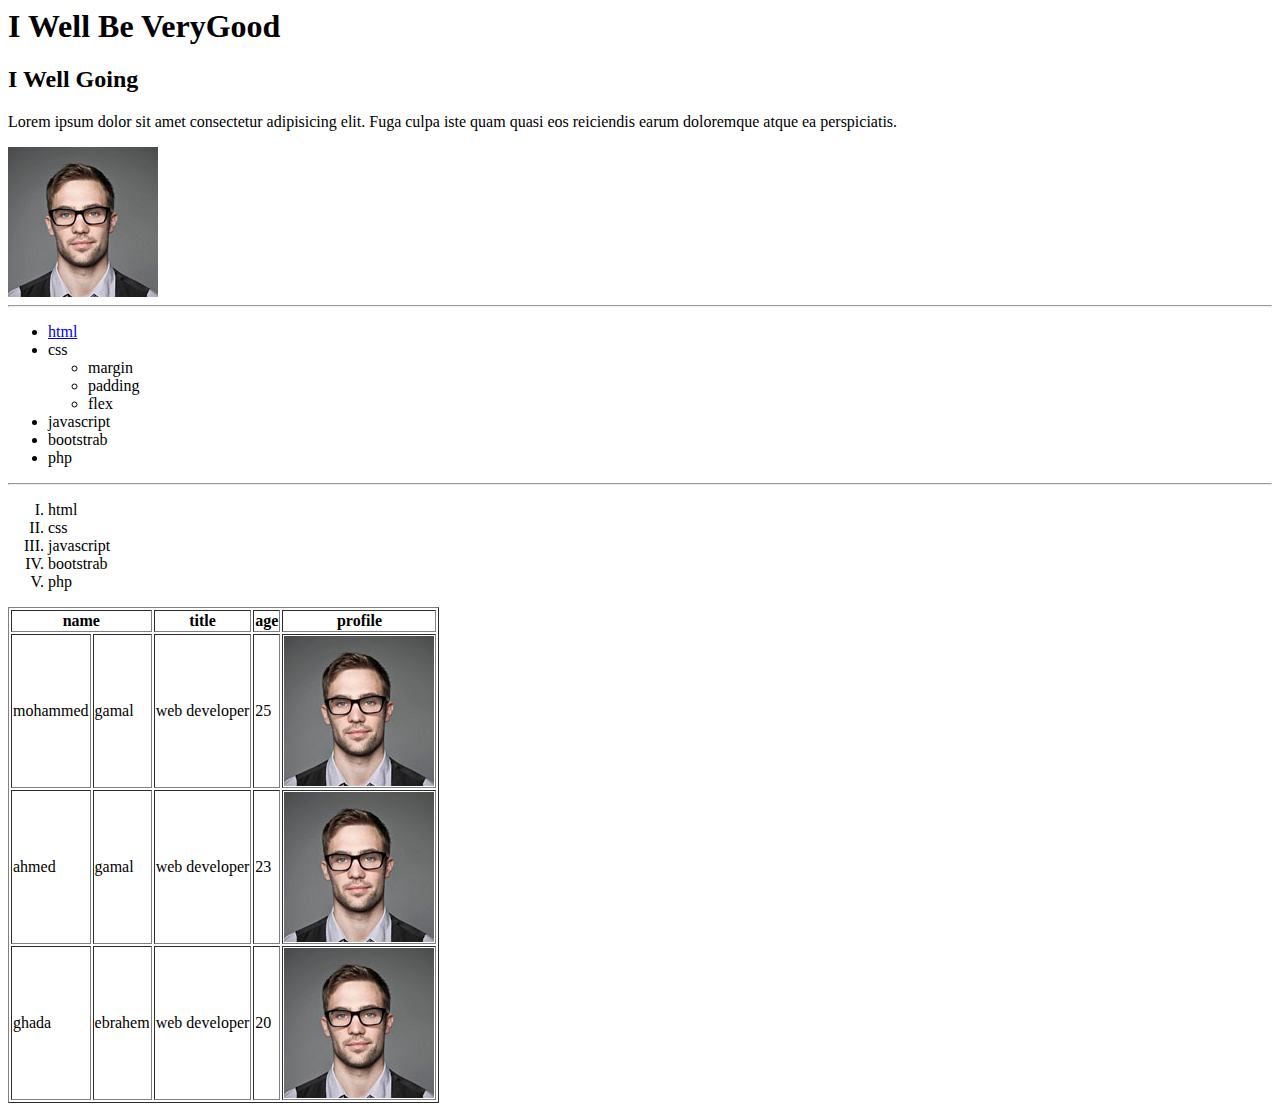
<file: First-project pure html/index.html>
<html>

<head>

</head>

<body>
    
<h1> I Well Be VeryGood</h1>
<h2> I Well Going</h2>
<p>Lorem ipsum dolor sit amet consectetur adipisicing elit. Fuga culpa iste quam quasi eos reiciendis earum doloremque atque ea perspiciatis.</p>
<img src="image/img02.jpg" alt="this is human">
<hr>
<ul>
    <li><a href="https://www.w3schools.com/html/default.asp" target="_blank">html</a></li>
    <li>css
        <ul>
            <li>margin</li>
            <li>padding</li>
            <li>flex</li>
        </ul>
    </li>
    <li>javascript</li>
    <li>bootstrab</li>
    <li>php</li>
</ul>
<hr>
<ol type="I">
    <li>html</li>
    <li>css</li>
    <li>javascript</li>
    <li>bootstrab</li>
    <li>php</li>
</ol >
<table border="1">

    <thead>
        <th colspan="2">name</th>
        <th>title</th>
        <th>age</th>
        <th>profile</th>
    </thead>
    <tbody>
        <tr>
            <td>mohammed</td>
            <td>gamal</td>
            <td>web developer</td>
            <td>25</td>
            <td><img src="image/img02.jpg" alt=""></td>
        </tr>
        <tr>
            <td>ahmed</td>
            <td>gamal</td>
            <td>web developer</td>
            <td>23</td>
            <td><img src="image/img02.jpg" alt=""></td>
        </tr>
        <tr>
            <td>ghada</td>
            <td>ebrahem</td>
            <td>web developer</td>
            <td>20</td>
            <td><img src="image/img02.jpg" alt=""></td>
        </tr>
    </tbody>

</table>

</body>

</html>
</file>
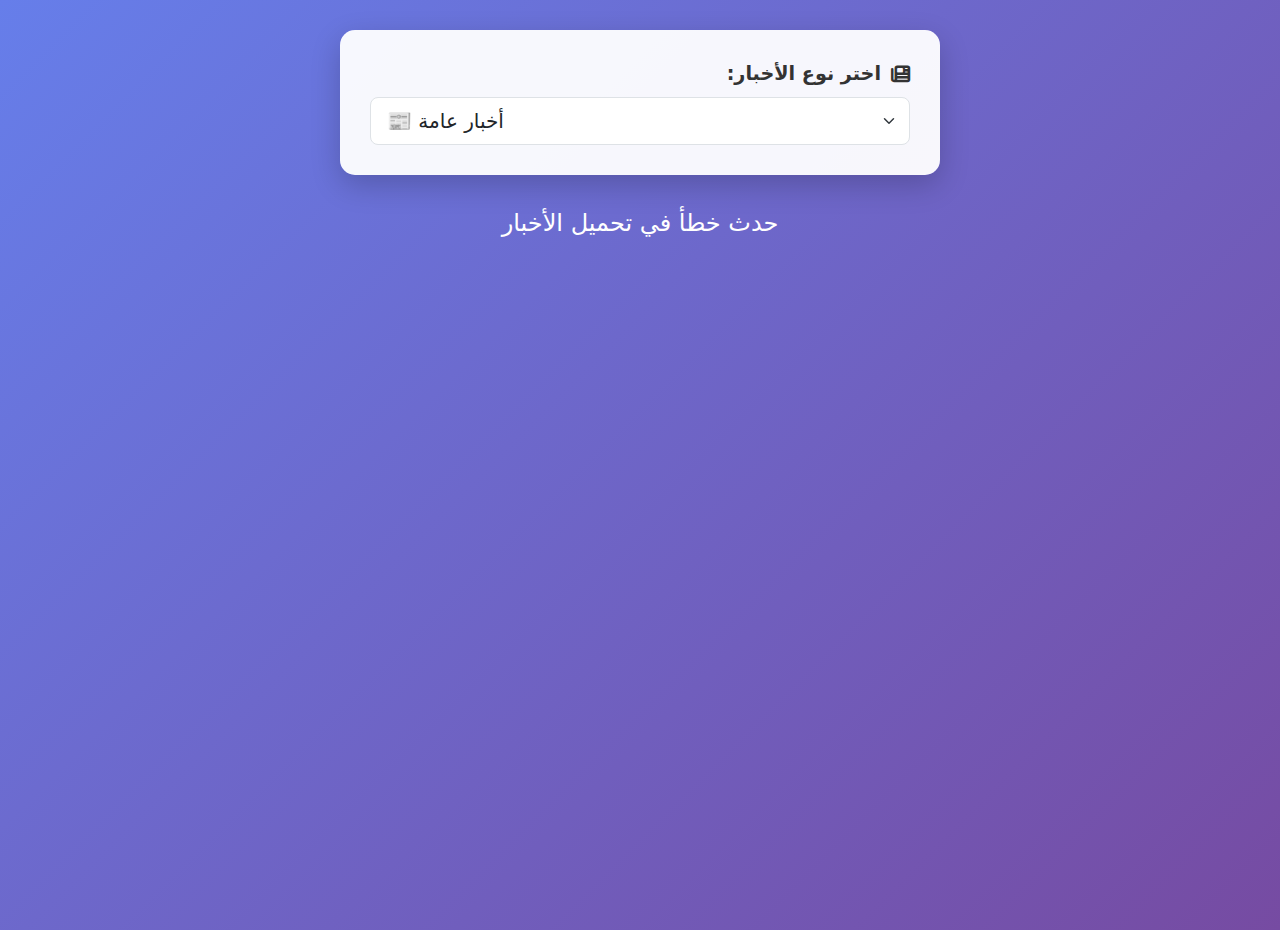
<file: News API/index.html>
<!DOCTYPE html>
<html lang="en">
<head>
    <meta charset="UTF-8">
    <meta name="viewport" content="width=device-width, initial-scale=1.0">
    <link rel="stylesheet" href="css/all.min.css">
    <link rel="stylesheet" href="css/bootstrap.min.css">
    <link rel="stylesheet" href="css/style.css">
    <link rel="stylesheet" href="https://cdnjs.cloudflare.com/ajax/libs/font-awesome/6.4.0/css/all.min.css">
    <link rel="stylesheet" href="https://cdnjs.cloudflare.com/ajax/libs/bootstrap/5.3.0/css/bootstrap.min.css">
    <title>API</title>
</head>
<body>
    <div class="container">
        <div class="header-section">
            <label for="news" class="form-label">
                <i class="fas fa-newspaper"></i>
                اختر نوع الأخبار:
            </label>
            <select id="news" name="News" class="form-select form-select-lg">
                <option value="general">📰 أخبار عامة</option>
                <option value="business">💼 أخبار الأعمال</option>
                <option value="health">🏥 أخبار الصحة</option>
                <option value="technology">💻 أخبار التكنولوجيا</option>
                <option value="sports">⚽ أخبار الرياضة</option>
            </select>
        </div>

        <div class="row" id="rowData">
            <div class="loading">
                <i class="fas fa-spinner fa-spin"></i> جاري التحميل...
            </div>
        </div>
    </div>

    <script src="js/main.js"></script>
</body>
</html>
</file>
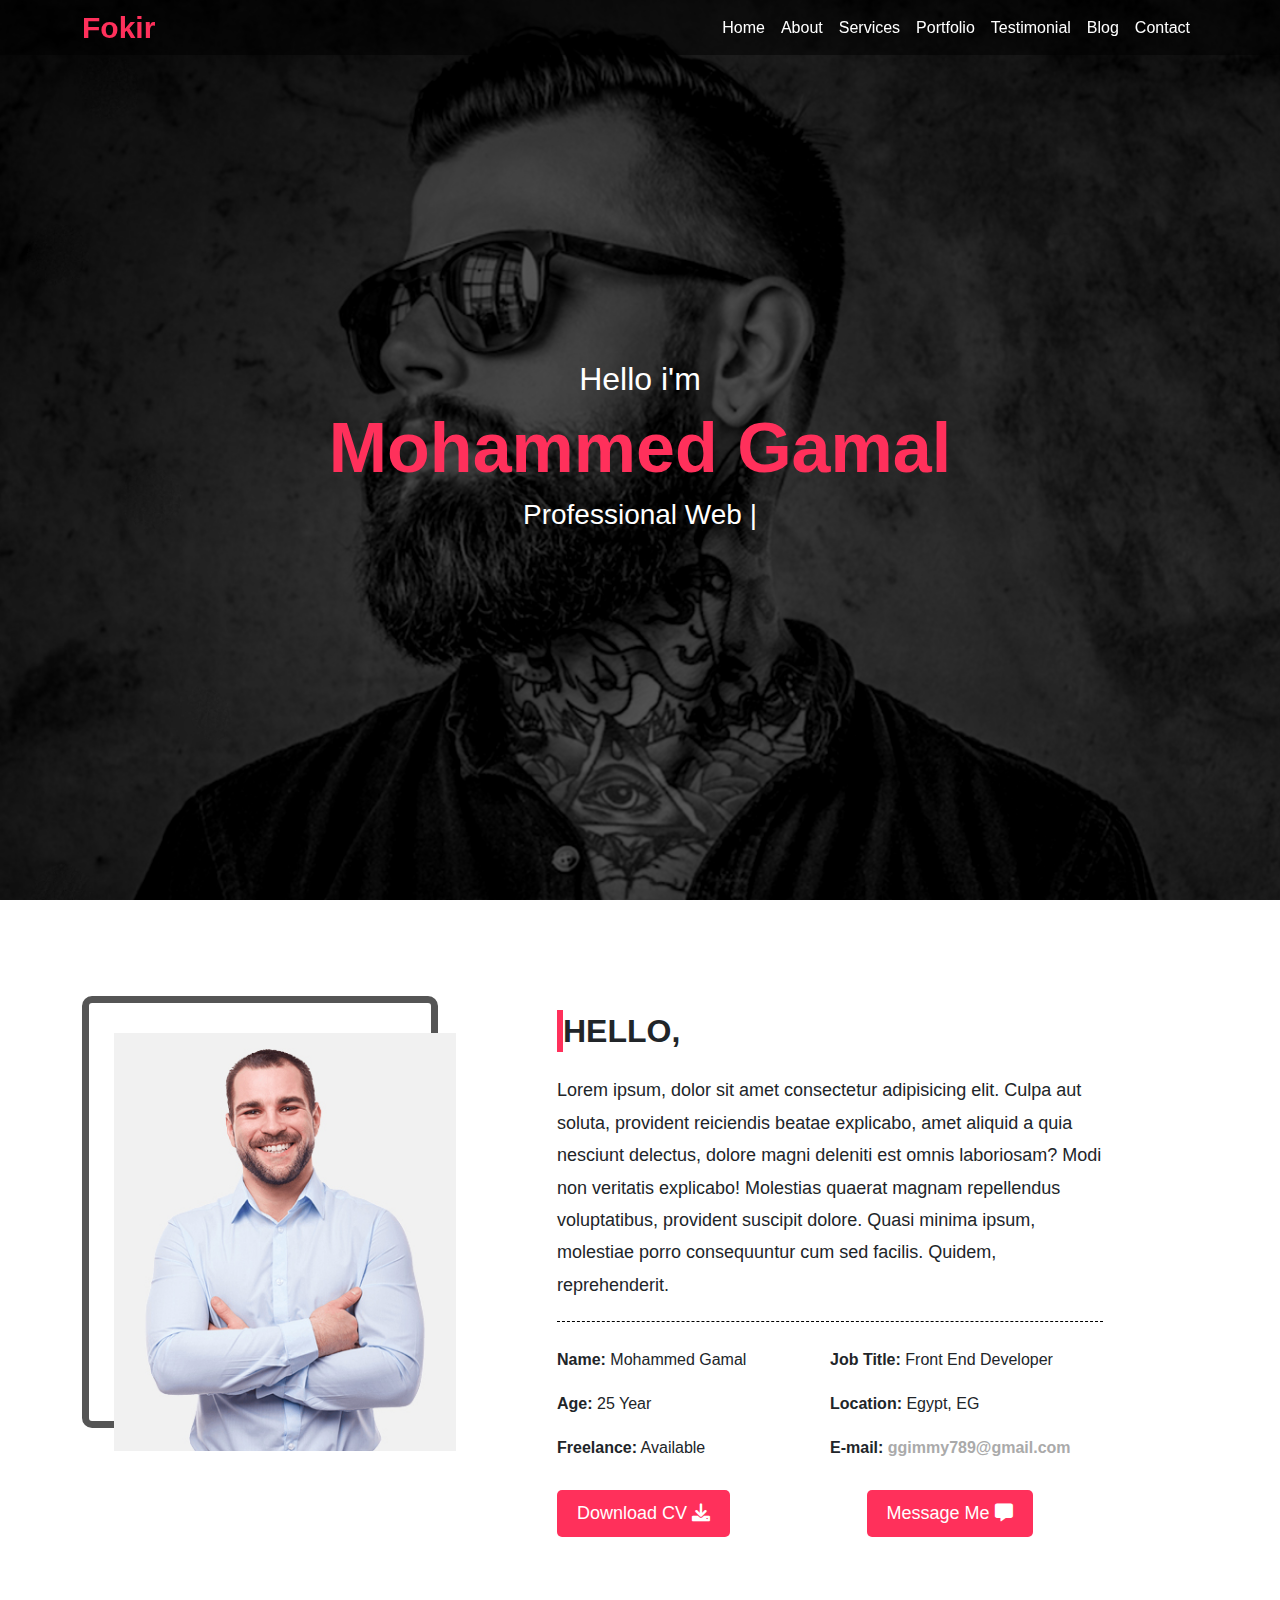
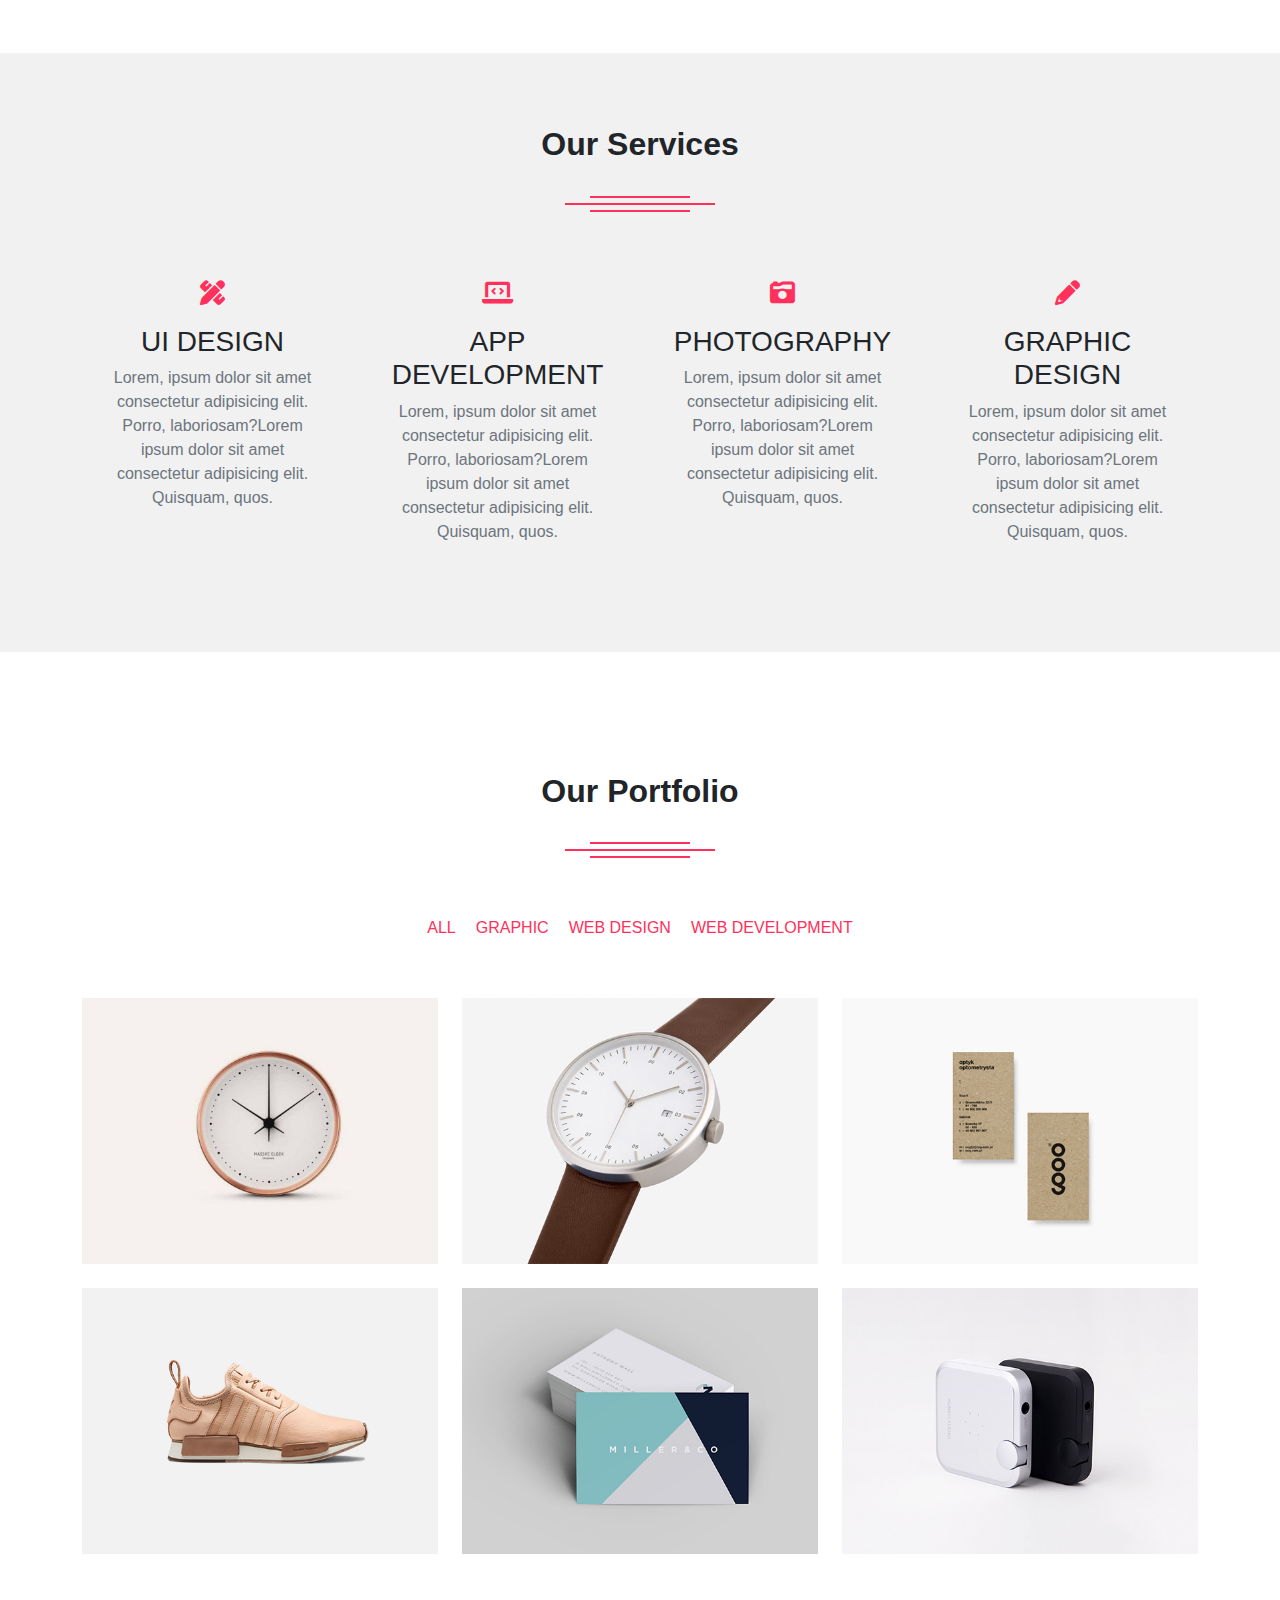
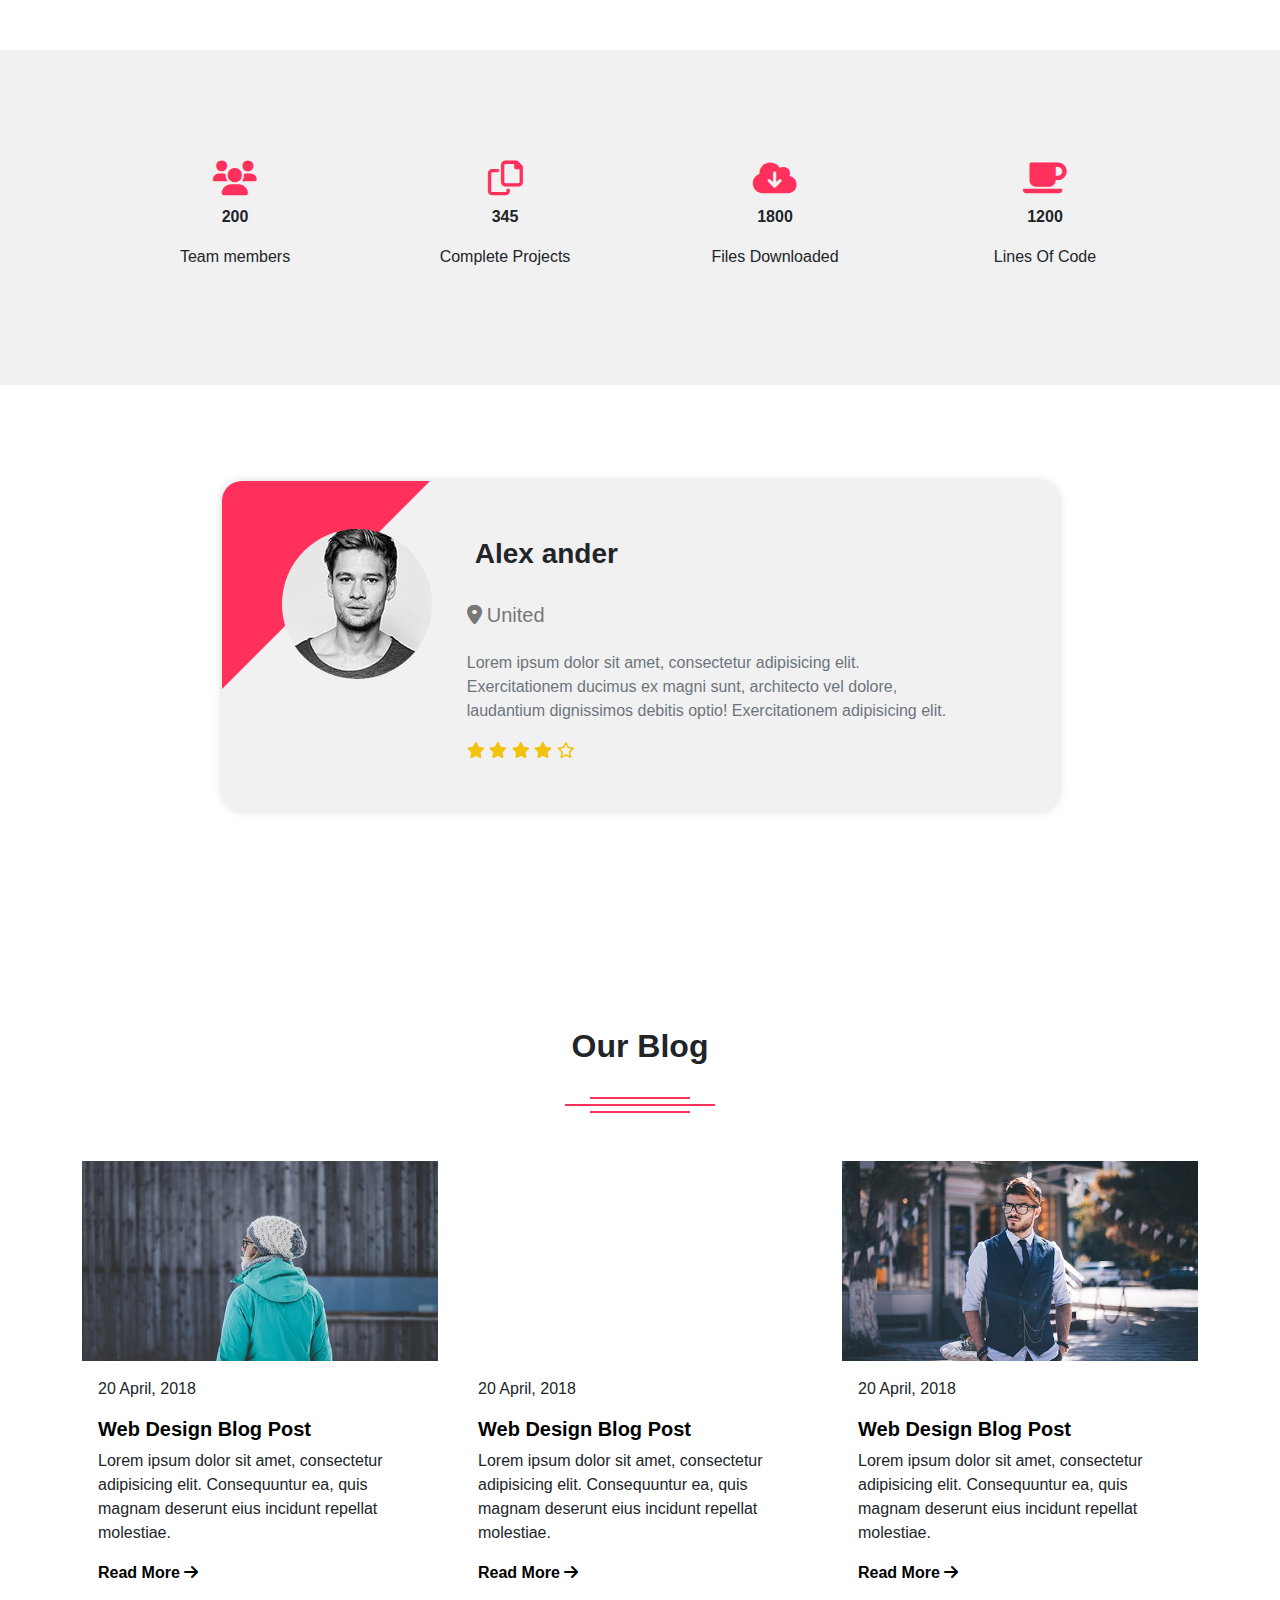
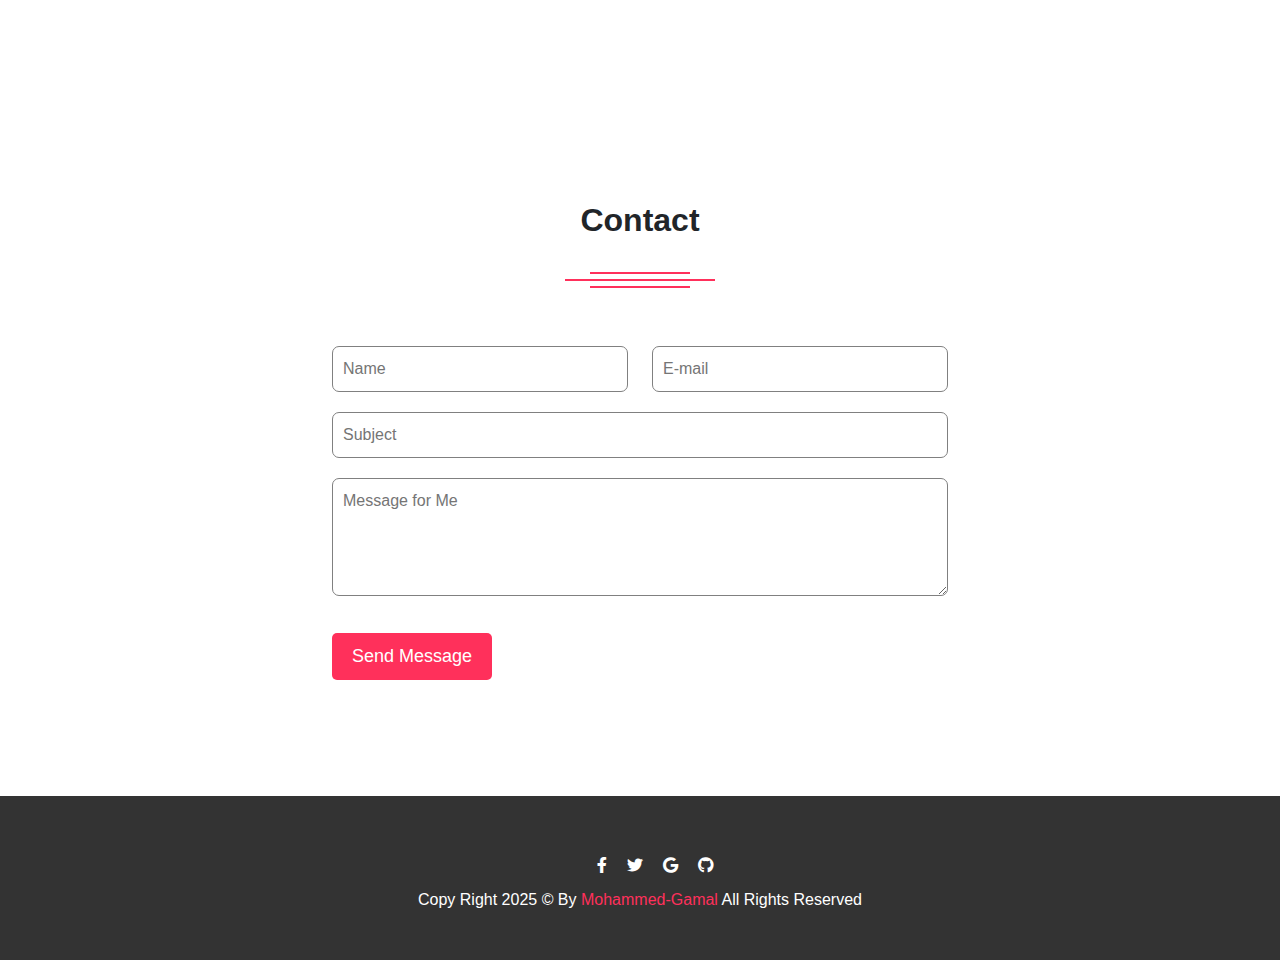
<file: project-3/index.html>
<!DOCTYPE html>
<html lang="en">
<head>
    <meta charset="UTF-8">
    <meta name="viewport" content="width=device-width, initial-scale=1.0">
    <link rel="preconnect" href="https://fonts.googleapis.com">
    <link rel="stylesheet" href="fonts/Roboto/Roboto-Black.ttf">
    <link rel="stylesheet" href="fonts/Roboto/Roboto-BlackItalic.ttf">
    <link rel="stylesheet" href="fonts/Roboto/Roboto-Bold.ttf">
    <link rel="stylesheet" href="fonts/Roboto/Roboto-BoldItalic.ttf">
    <link rel="stylesheet" href="fonts/Roboto/Roboto-Italic.ttf">
    <link rel="stylesheet" href="fonts/Roboto/Roboto-Light.ttf">
    <link rel="stylesheet" href="fonts/Roboto/Roboto-LightItalic.ttf">
    <link rel="stylesheet" href="fonts/Roboto/Roboto-Medium.ttf">
    <link rel="stylesheet" href="fonts/Roboto/Roboto-MediumItalic.ttf">
    <link rel="stylesheet" href="fonts/Roboto/Roboto-Regular.ttf">
    <link rel="stylesheet" href="fonts/Roboto/Roboto-Thin.ttf">
    <link rel="stylesheet" href="fonts/Roboto/Roboto-ThinItalic.ttf"><link rel="stylesheet" href="css/all.min.css">
    <link rel="stylesheet" href="css/bootstrap.min.css">
    <link rel="stylesheet" href="css/style.css">
    <title>Document</title>
</head>
<body>
    
    <nav id="nav" class="navbar navbar-expand-lg navbar-dark bg-dark">
        <div class="container">
            <a class="navbar-brand" href="#">Fokir</a>
            <button class="navbar-toggler" type="button" data-bs-toggle="collapse" data-bs-target="#navbarSupportedContent" aria-controls="navbarSupportedContent" aria-expanded="false" aria-label="Toggle navigation">
                <span class="navbar-toggler-icon"></span>
              </button>
              <div class="collapse navbar-collapse" id="navbarSupportedContent">
                <ul class="navbar-nav ms-auto mb-2 mb-lg-0">
                    <li class="nav-item">
                        <a class="nav-link" href="#home">Home</a>
                    </li>
                    <li class="nav-item">
                        <a class="nav-link" href="#about">About</a>
                    </li>
                    <li class="nav-item">
                        <a class="nav-link" href="#services">Services</a>
                    </li>
                    <li class="nav-item">
                        <a class="nav-link" href="#portfolio">Portfolio</a>
                    </li>
                    <li class="nav-item">
                        <a class="nav-link" href="#testimonial">Testimonial</a>
                    </li>
                    <li class="nav-item">
                        <a class="nav-link" href="#blog">Blog</a>
                    </li>
                    <li class="nav-item">
                        <a class="nav-link" href="#contact">Contact</a>
                    </li>
                </ul>
              </div>
        </div>

    </nav>

    <header id="home" class="header">
        <div class="layer d-flex justify-content-center align-items-center">
            <div class="container ">
                <div class="header-content">
                    <h2>Hello i'm</h2>
                    <h1>Mohammed Gamal</h1>
                    <h3>Professional Web </h3>
                </div>
            </div>

        </div>
        
          

 
    </header>

    <section id="about" class="about p-5 my-5">
        <div class="container">
            <div class="row">
                <div class="col-lg-4">
                    <div class="about-img">
                        <div class="about-img-content">
                            <img src="img/about/profile.jpg" alt="" class="w-100 ">
                            <div class="hover-img">
                                <i class="fa-brands fa-facebook-f"></i>
                                <i class="fa-brands fa-twitter"></i>
                                <i class="fa-brands fa-google"></i>
                                <i class="fa-brands fa-github"></i>
                            </div>
                        </div>

                    </div>
                </div>
            
                <div class="col-lg-6 offset-lg-1">
                    <div class="about-content">
                        <h2 class="fw-bolder py-3">HELLO,</h2>
                        <p class="lead">Lorem ipsum, dolor sit amet consectetur adipisicing elit. Culpa aut soluta, provident reiciendis beatae explicabo, amet aliquid a quia nesciunt delectus, dolore magni deleniti est omnis laboriosam? Modi non veritatis explicabo! Molestias quaerat magnam repellendus voluptatibus, provident suscipit dolore. Quasi minima ipsum, molestiae porro consequuntur cum sed facilis. Quidem, reprehenderit.</p>
                        
                        <ul>
                            <li>
                              <span>Name:</span>
                              Mohammed Gamal
                            </li>
                            <li>
                              <span>Job Title:</span>
                              Front End Developer
                            </li>
                            <li>
                              <span>Age:</span>
                              25 Year
                            </li>
                            <li>
                              <span>Location:</span>
                              Egypt, EG
                            </li>
                            <li>
                              <span>Freelance:</span>
                              Available
                            </li>
                            <li>
                              <span>E-mail:</span>
                              <a href="https://ggimmy789@gmail.com" target="_blank">ggimmy789@gmail.com</a>
                            </li>
          
                            <a href="#" class="btn-download">Download CV <i class="fa-solid fa-download"></i></a>
                            <a href="https://www.facebook.com/mohamed.gmal.9440234/" target="_blank" class="btn-contact">Message Me <i class="fa-solid fa-message"></i></a>

                        </ul>

                    </div>
                </div>
            
            </div>
        </div>
    </section>

    <section id="services" class="services p-4 text-center">
        <div class="services-content my-4">
            <h2 class="fw-bolder p-4">Our Services</h2>
            <div class="line-1"></div>
            <div class="line-2"></div>
            <div class="line-3"></div>
        </div>


        </div>

        <div class="container my-5">
            <div class="row">
                <div class="col-lg-3">
                    <div class="service-item text-center">
                        <i class="fa-solid fa-pen-ruler main-color"></i>
                        <h3>UI DESIGN</h3>
                        <p class="text-muted">Lorem, ipsum dolor sit amet consectetur adipisicing elit. Porro, laboriosam?Lorem ipsum dolor sit amet consectetur adipisicing elit. Quisquam, quos.</p>
                    </div>
                </div>
            
                <div class="col-lg-3">
                    <div class="service-item text-center">
                        <i class="fa-solid fa-laptop-code main-color"></i>
                        <h3>APP DEVELOPMENT</h3>
                        <p class="text-muted">Lorem, ipsum dolor sit amet consectetur adipisicing elit. Porro, laboriosam?Lorem ipsum dolor sit amet consectetur adipisicing elit. Quisquam, quos.</p>
                    </div>
                </div>

                <div class="col-lg-3">
                    <div class="service-item text-center">
                        <i class="fa-solid fa-camera-retro main-color"></i>
                        <h3>PHOTOGRAPHY</h3>
                        <p class="text-muted">Lorem, ipsum dolor sit amet consectetur adipisicing elit. Porro, laboriosam?Lorem ipsum dolor sit amet consectetur adipisicing elit. Quisquam, quos.</p>
                    </div>
                </div>

                <div class="col-lg-3">
                    <div class="service-item text-center">
                        <i class="fa-solid fa-pencil main-color"></i>
                        <h3>GRAPHIC DESIGN</h3>
                        <p class="text-muted">Lorem, ipsum dolor sit amet consectetur adipisicing elit. Porro, laboriosam?Lorem ipsum dolor sit amet consectetur adipisicing elit. Quisquam, quos.</p>
                    </div>
                </div>
            </div>
        </div>
    </section>

    <section id="portfolio" class="portfolio text-center my-5 p-5">
        <div class="portfolio-content">
            <h2 class="fw-bolder p-4">Our Portfolio</h2>
            <div class="line-1"></div>
            <div class="line-2"></div>
            <div class="line-3"></div>
        </div>
        <div class="container">
            <ul class="nav nav-pills d-flex justify-content-center bg-opacity-10 m-5" id="pills-tab" role="tablist">
                <li class="nav-item " role="presentation">
                  <button class="portfolio-link active" id="pills-development-tab" data-bs-toggle="pill" data-bs-target="#pills-development" type="button" role="tab" aria-controls="pills-development" aria-selected="true">ALL</button>
                </li>
                <li class="nav-item" role="presentation">
                  <button class="portfolio-link" id="pills-design-tab" data-bs-toggle="pill" data-bs-target="#pills-design" type="button" role="tab" aria-controls="pills-design" aria-selected="false">GRAPHIC</button>
                </li>
                <li class="nav-item" role="presentation">
                  <button class="portfolio-link" id="pills-contact-tab" data-bs-toggle="pill" data-bs-target="#pills-contact" type="button" role="tab" aria-controls="pills-contact" aria-selected="false">WEB DESIGN</button>
                </li>
               
                <li class="nav-item" role="presentation">
                    <button class="portfolio-link" id="pills-contact-tab" data-bs-toggle="pill" data-bs-target="#pills-contact" type="button" role="tab" aria-controls="pills-contact" aria-selected="false">WEB DEVELOPMENT</button>
                </li>
            </ul> 
            <div class="tab-content" id="pills-tabContent">
                <div class="tab-pane fade show active" id="pills-development" role="tabpanel" aria-labelledby="pills-development-tab" tabindex="0">
                    <div class="row gy-4">
                        <div class="col-lg-4">
                            <div class="portfolio-item">
                                <img src="img/portfolio/1.jpg" alt="" class="w-100">
                            </div>
                        </div>

                        <div class="col-lg-4">
                            <div class="portfolio-item">
                                <img src="img/portfolio/2.jpg" alt="" class="w-100">
                            </div>
                        </div>

                        <div class="col-lg-4">
                            <div class="portfolio-item">
                                <img src="img/portfolio/3.jpg" alt="" class="w-100">
                            </div>
                        </div>

                        <div class="col-lg-4">
                            <div class="portfolio-item">
                                <img src="img/portfolio/4.jpg" alt="" class="w-100">
                            </div>
                        </div>

                        <div class="col-lg-4">
                            <div class="portfolio-item">
                                <img src="img/portfolio/5.jpg" alt="" class="w-100">
                            </div>
                        </div>

                        <div class="col-lg-4">
                            <div class="portfolio-item">
                                <img src="img/portfolio/6.jpg" alt="" class="w-100">
                            </div>
                        </div>
                    </div>
                </div>
            </div>
        </div>
    </section>

    <section id="testimonial" class="testimonial text-center my-5">
        <div class="container"> 
            <div class="row">
                <div class="col-lg-3">
                    <div class="testimonial-item">
                        <i class="fa-solid fa-users"></i>
                        <p class="fw-bolder">200</p>
                        <p>Team members</p>
                    </div>
                </div>

                <div class="col-lg-3">
                    <div class="testimonial-item">
                        <i class="fa-regular fa-copy"></i>
                        <p class="fw-bolder">345</p>
                        <p>Complete Projects</p>
                    </div>
                </div>

                <div class="col-lg-3">
                    <div class="testimonial-item">
                        <i class="fa-solid fa-cloud-arrow-down"></i>
                        <p class="fw-bolder">1800</p>
                        <p>Files Downloaded</p>
                    </div>
                </div>

                <div class="col-lg-3">
                    <div class="testimonial-item">
                        <i class="fa-solid fa-mug-saucer"></i>
                        <p class="fw-bolder">1200</p>
                        <p>Lines Of Code</p>
                    </div>
                </div>
            </div>
            
        </div>
    </section>

    <section class="client-feedback">

        <div class="container">
            <div class="d-flex justify-content-center align-items-center">
                <div class="feedback-content w-75 p-5 my-5">
                    <div class="container">
                        <div class="row">
                            <div class="col-lg-3">
                                <div class="img position-relative">
                                    <img src="img/testimonial/3.jpg" alt="" class="rounded-circle">
                                </div>
                            </div>

                            <div class="col-lg-9">
                                <h3 class="fw-bold p-2">Alex ander</h3>
                                <h5 class="py-3"><i class="fa-solid fa-location-dot"></i>United</h5>
                                <p class="text-muted">Lorem ipsum dolor sit amet, consectetur adipisicing elit. <br> Exercitationem ducimus ex magni sunt, architecto vel dolore,<br> laudantium dignissimos debitis optio! Exercitationem adipisicing elit.</p>
                                <div class="stars">
                                    <i class="fa-solid fa-star"></i>
                                    <i class="fa-solid fa-star"></i>
                                    <i class="fa-solid fa-star"></i>
                                    <i class="fa-solid fa-star"></i>
                                    <i class="fa-regular fa-star"></i>
                                </div>
 
                            </div>
                        </div>
                    </div>
                </div>
            </div>
        </div>

    </section>

    <section id="blog" class="blog my-5 py-5">

        <div class="blog-content text-center my-5">
            <h2 class="fw-bolder p-4">Our Blog</h2>
            <div class="line-1"></div>
            <div class="line-2"></div>
            <div class="line-3"></div>
        </div>

        <div class="container">
            <div class="row">
                <div class="col-lg-4 d-flex flex-column">
                    <img src="img/blog/1.jpg" alt="" class="img-fluid flex-grow-1 pb-3">
                    
                    <div class="px-3">
                        <p>20 April, 2018</p>
                        <h5><a href="#">Web Design Blog Post</a></h5>
                        <p>Lorem ipsum dolor sit amet, consectetur adipisicing elit. Consequuntur ea, quis magnam deserunt eius incidunt repellat molestiae.</p>
                        <a href="#">Read More <i class="fa-solid fa-arrow-right"></i></a>
                    </div>

                </div>

                <div class="col-lg-4 d-flex flex-column">
                        <iframe src="https://www.youtube.com/embed/uVju5--RqtY" class="flex-grow-1 pb-3"></iframe>
                        <div class="px-3">
                            <p>20 April, 2018</p>
                            <h5><a href="#">Web Design Blog Post</a></h5>
                            <p>Lorem ipsum dolor sit amet, consectetur adipisicing elit. Consequuntur ea, quis magnam deserunt eius incidunt repellat molestiae.</p>
                            <a href="#">Read More <i class="fa-solid fa-arrow-right"></i></a>
                        </div>

                </div>

                <div class="col-lg-4 d-flex flex-column">
                    <img src="img/blog/3.jpg" alt="" class="img-fluid flex-grow-1 pb-3">
                    <div class="px-3">
                        <p>20 April, 2018</p>
                        <h5><a href="#">Web Design Blog Post</a></h5>
                        <p>Lorem ipsum dolor sit amet, consectetur adipisicing elit. Consequuntur ea, quis magnam deserunt eius incidunt repellat molestiae.</p>
                        <a href="#">Read More <i class="fa-solid fa-arrow-right"></i></a>
                    </div>

                </div>
            </div>
        </div>

    </section>

    <section id="contact" class="contact my-5 py-5">
        <div class="blog-content text-center my-5">
            <h2 class="fw-bolder p-4">Contact</h2>
            <div class="line-1"></div>
            <div class="line-2"></div>
            <div class="line-3"></div>
        </div>

        <div class="container w-50">
            <div class="row">
                <div class="col-lg-6">
                    <input type="text" placeholder="Name" name="name" class="w-100 input-style"/>
                </div>
                <div class="col-lg-6">
                    <input type="email" placeholder="E-mail" name="email" class="w-100 input-style" />
                </div>
                <div class="col-lg-12">
                    <input type="text" placeholder="Subject" name="subject" class="w-100 input-style"/>
                </div>
                <div class="col-lg-12">
                    <textarea name="text-area" rows="4"  placeholder="Message for Me" class="w-100 input-style"></textarea>
                </div>
            </div>
            <button class="btn-send">Send Message</button>

        </div>
    </section>

    <footer class="footer d-flex justify-content-center py-5">
        <div>
            <ul class="li-footer m-auto d-flex justify-content-center">
                <li><a href="#"><i class="fa-brands fa-facebook-f"></i></a></li>
                <li><a href="#"><i class="fa-brands fa-twitter"></i></a></li>
                <li><a href="#"><i class="fa-brands fa-google"></i></a></li>
                <li><a href="#"><i class="fa-brands fa-github"></i></a></li>
            </ul>
            <p class="text-white">Copy Right 2025 © By <a href="#">Mohammed-Gamal</a> All Rights Reserved</p>
        
        </div>

    </footer>

</body>
</html>
</file>
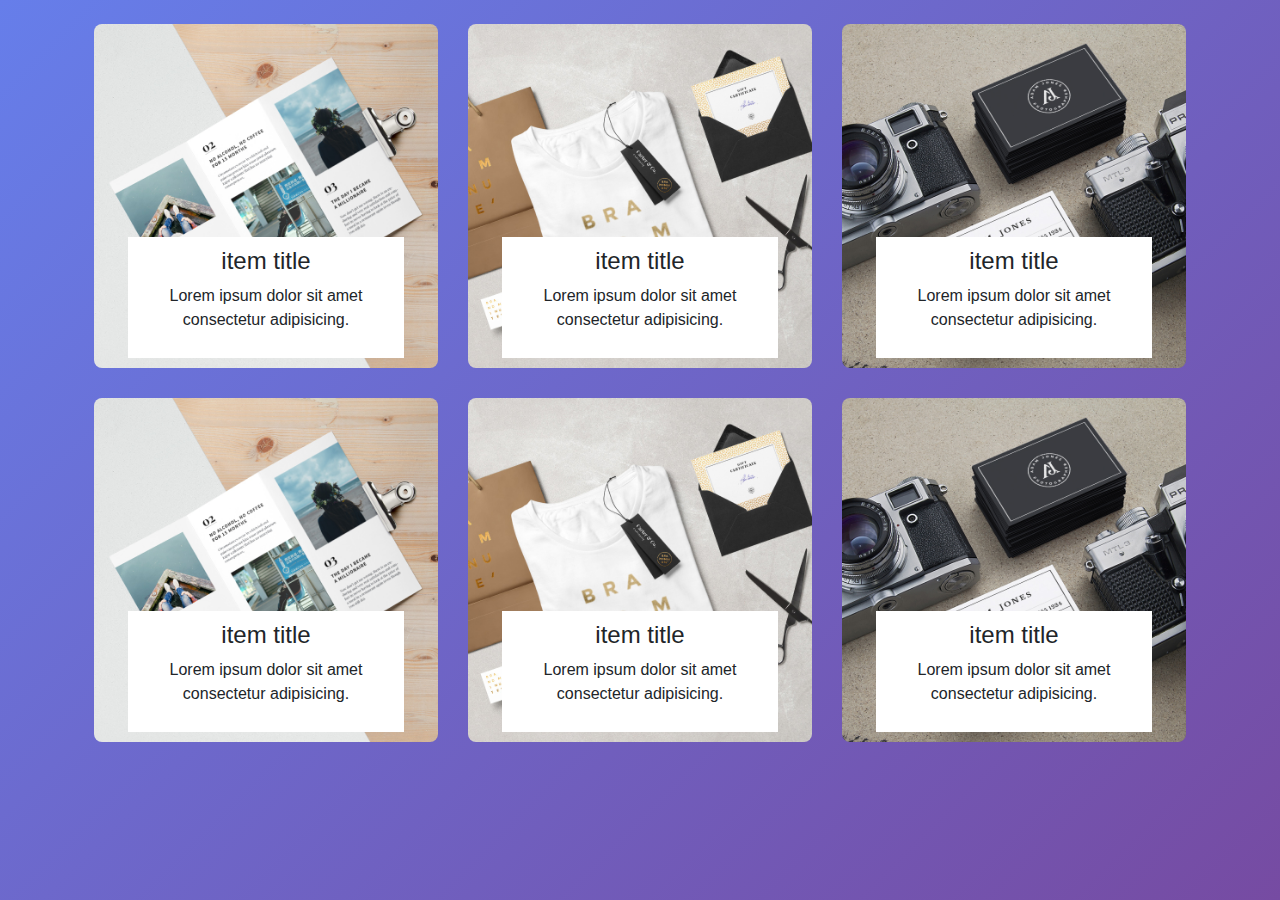
<file: Slider/index.html>
<!DOCTYPE html>
<html lang="en">
<head>
    <meta charset="UTF-8">
    <meta name="viewport" content="width=device-width, initial-scale=1.0">
    <link rel="stylesheet" href="css/all.min.css">
    <link rel="stylesheet" href="css/bootstrap.min.css">
    <link rel="stylesheet" href="css/style.css">
    <title>Slider</title>
</head>
<body>
    
    <div class="container p-4">
        <div class="row gy-4">
        <div class="col-md-4">
            <div class="item">
            <img src="img/project-3.jpg" class="w-100">
            <div class="item-caption">
                <h4 class="fw-bolder">item title</h4>
                <p class="">Lorem ipsum dolor sit amet consectetur adipisicing.</p>
            </div>
            </div>
        </div>

        <div class="col-md-4">
            <div class="item">
            <img src="img/project-7.jpg" class="w-100">
            <div class="item-caption">
                <h4 class="fw-bolder">item title</h4>
                <p class="">Lorem ipsum dolor sit amet consectetur adipisicing.</p>
            </div>
            </div>
        </div>

        <div class="col-md-4">
            <div class="item">
            <img src="img/project-8.jpg" class="w-100">
            <div class="item-caption">
                <h4 class="fw-bolder">item title</h4>
                <p class="">Lorem ipsum dolor sit amet consectetur adipisicing.</p>
            </div>
            </div>
        </div>

        <div class="col-md-4">
            <div class="item">
            <img src="img/project-3.jpg" class="w-100">
            <div class="item-caption">
                <h4 class="fw-bolder">item title</h4>
                <p class="">Lorem ipsum dolor sit amet consectetur adipisicing.</p>
            </div>
            </div>
        </div>

        <div class="col-md-4">
            <div class="item">
            <img src="img/project-7.jpg" class="w-100">
            <div class="item-caption">
                <h4 class="fw-bolder">item title</h4>
                <p class="">Lorem ipsum dolor sit amet consectetur adipisicing.</p>
            </div>
            </div>
        </div>

        <div class="col-md-4">
            <div class="item">
            <img src="img/project-8.jpg" class="w-100">
            <div class="item-caption">
                <h4 class="fw-bolder">item title</h4>
                <p class="">Lorem ipsum dolor sit amet consectetur adipisicing.</p>
            </div>
            </div>
        </div>
        </div>
    </div>

    <div class="lightBoxContainer d-none justify-content-center align-items-center">
        <div class="lightboxItem position-relative p-3 d-flex justify-content-between align-items-center">
        <i id="previos" class=" far fa-arrow-alt-circle-left"></i>
        <i id="close" class=" far m-3 fa-times-circle"></i>
        <i id="next" class="far fa-arrow-alt-circle-right"></i>
        </div>
    </div>


    <script src="js/main.js"></script>
</body>
</html>
</file>
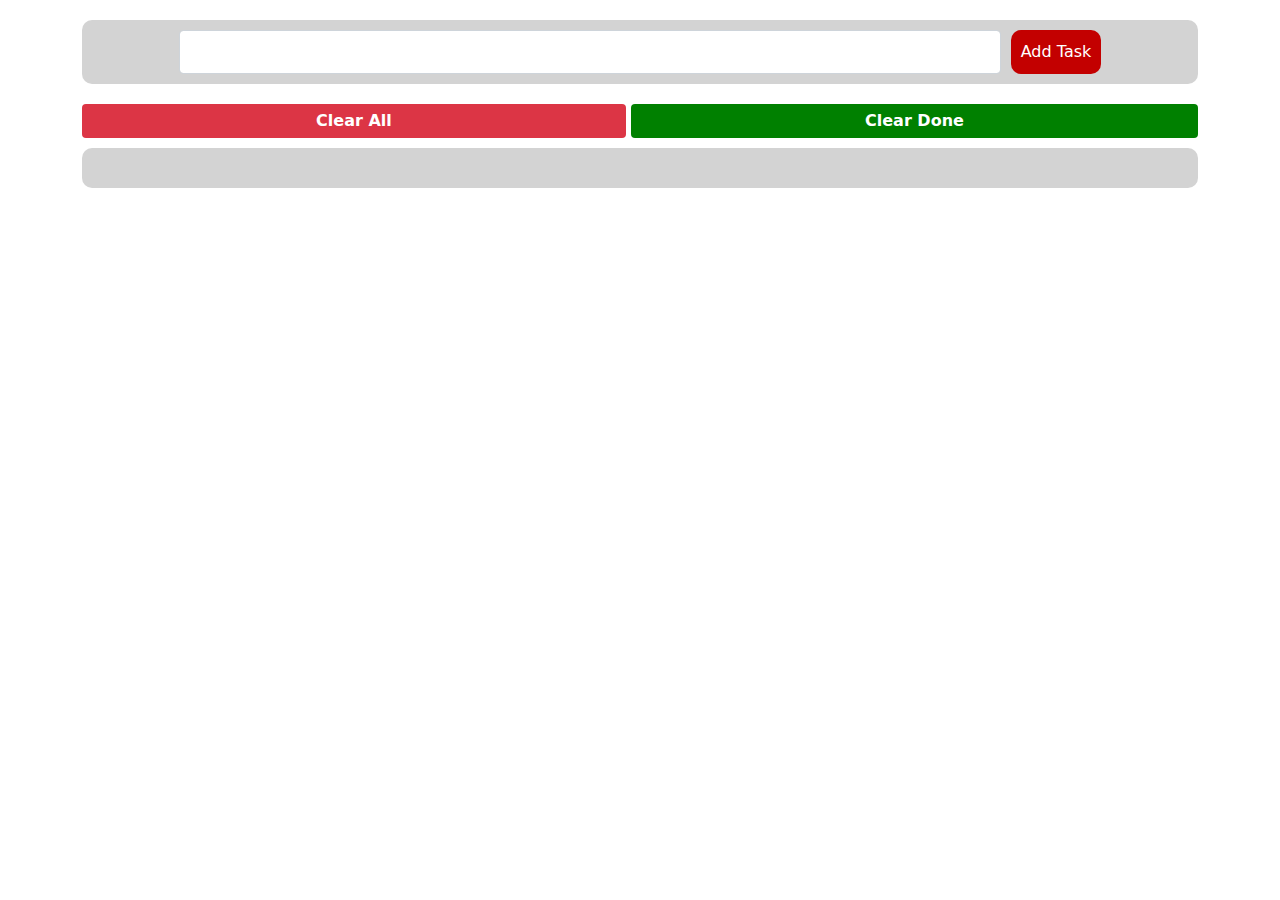
<file: To-Do App/index.html>
<!DOCTYPE html>
<html lang="en">
<head>
  <meta charset="UTF-8">
  <meta name="viewport" content="width=device-width, initial-scale=1.0">
  <link rel="stylesheet" href="Css/style.css">
  <link rel="stylesheet" href="Css/all.min.css">
  <link rel="stylesheet" href="Css/bootstrap.min.css">
  <title>To DO List</title>
</head>
<body>
  
  <div class="container">
    <div class="form d-flex justify-content-center">
      <div class="w-75 d-inline-block">
      <input type="text" class="input form-control" />
      </div>
      <input type="submit" class="add" value="Add Task"/>
    </div>
    <div class="d-flex">
      <button class="clear-all bg-danger flex-fill">Clear All</button>
      <button class="clear-done flex-fill">Clear Done</button>
    </div>
    <div class="tasks">
    </div>
  </div>


  <script src="JS/bootstrap.bundle.min.js"></script>
  <script src="JS/jquery-3.7.1.min.js"></script>
  <script src="JS/main.js"></script>
</body>
</html>
</file>
<file: News API/css/style.css>
body {
    background: linear-gradient(135deg, #667eea 0%, #764ba2 100%);
    min-height: 100vh;
    font-family: 'Segoe UI', Tahoma, Geneva, Verdana, sans-serif;
    }

.header-section {
    background: rgba(255, 255, 255, 0.95);
    padding: 30px;
    border-radius: 15px;
    box-shadow: 0 10px 30px rgba(0, 0, 0, 0.2);
    margin: 30px auto;
    max-width: 600px;
    }

.form-label {
    font-size: 1.2rem;
    font-weight: 600;
    color: #333;
    margin-bottom: 15px;
    display: flex;
    align-items: center;
    gap: 10px;
    direction: rtl;
}

.form-select {
    padding: 12px 20px;
    font-size: 1.1rem;
    border: 2px solid #667eea;
    border-radius: 10px;
    transition: all 0.3s ease;
    cursor: pointer;
    }
    
.form-select:focus {
    border-color: #764ba2;
    box-shadow: 0 0 0 0.25rem rgba(118, 75, 162, 0.25);
    transform: translateY(-2px);
    }
    
.form-select:hover {
    border-color: #764ba2;
    }
    
.news-card {
    transition: transform 0.3s ease, box-shadow 0.3s ease;
    margin-bottom: 25px;
    }
    
.news-card:hover {
    transform: translateY(-5px);
    box-shadow: 0 10px 25px rgba(0, 0, 0, 0.15);
    }
    
    .card-img-top {
    height: 200px;
    object-fit: cover;
    }
    
    .loading {
    text-align: center;
    color: white;
    font-size: 1.5rem;
    margin-top: 50px;
    }
</file>
<file: project-3/css/style.css>
:root{
    --main-color: #ff305b;
    --section-color: #f1f1f1;
}
.main-color{
    color: var(--main-color);
}

body {
    font-family: 'Roboto', sans-serif;
}
#nav{
    position: fixed;
    width: 100%;
    z-index: 1000;
}

.navbar {
    margin: 0;
    padding: 0;
    background-color: transparent;
}
.bg-dark {
    background-color: rgba(0, 0, 0, 0.5) !important ;
}
.navbar-dark .navbar-nav .nav-link{
    color: #fff;
}

.navbar-dark .navbar-nav .nav-link:hover{
    color: var(--main-color);
}
.navbar-dark .navbar-brand{
    color: var(--main-color);
    font-size: 30px;
    font-weight: bold;
}

.header{
    background-image: url(../img/slider/slider-01.jpg);
    background-size: cover;
    background-position: center;
    background-repeat: no-repeat;
    height: 100vh;
}

.layer{
    background-color: rgba(0, 0, 0, 0.5);
    height: 100vh;
    text-align: center;
    color: #fff;
}
.container h1 {
    color: #ff305b;
    font-size: 70px;
    font-weight: 900;
}

.header h3::after {
    content: '|';
    animation-name: typing;
    animation-duration: 2s;
    animation-iteration-count: infinite;
}
@keyframes typing {
    0%{content: '|';}
    5%{content: 'D|';}
    10%{content: 'De|';}
    15%{content: 'Dev|';}
    20%{content: 'Deve|';}
    25%{content: 'Devel|';}
    30%{content: 'Develo|';}
    35%{content: 'Develop|';}
    40%{content: 'Develope|';}
    45%{content: 'Developer|';}
    50%{content: 'Develope|';}
    55%{content: 'Develop|';}   
    60%{content: 'Develo|';}
    65%{content: 'Devel|';}
    70%{content: 'Deve|';}
    75%{content: 'Dev|';}
    80%{content: 'De|';}
    85%{content: 'D|';}
    90%{content: '|';}
    
}


.about-img{
    border: 7px solid #555;
    border-radius: 10px;
}
.about-img .about-img-content{
    transition: all 0.5s ease;
    transform: translate(25px, 30px);
    overflow: hidden;
}
.about-img .about-img-content:hover{
    .hover-img{
        top: -30px;
    }
}
.hover-img{
    z-index: 1;
    background-color: rgba(0, 0, 0, 0.5);
    transform: translate(25px, 30px);
    width: 100%;
    height: 100%;
    display: flex;
    justify-content: center;
    align-items: center;
    position: absolute;
    top: 100%;
    left: -25px;
    transition: top 0.7s ease;
}
.hover-img i{
    font-size: 20px;
    margin: 10px;
    cursor: pointer;
    color: #fff;
}

.about-content p{
    font-size: 18px;
    line-height: 1.8;
    border-bottom: 1px dashed black;
    padding-bottom: 20px;
}

.about-content ul{
    list-style: none;
    padding: 0;
    margin: 0;
    display: flex;
    flex-wrap: wrap;
}

.about-content ul li{
    padding: 10px 0;
    width: 50%;
    
}

.about-content ul li span{
    font-weight: bold;
}

.about-content ul li a{
    color: #aaa;
    text-decoration: none;
    font-weight: bold;
    
}

.about-content h2::before {
    content: "";
    border: 3px solid #ff305b;
    
}

.btn-download , .btn-contact , .btn-send{
    background-color: var(--main-color);
    color: #fff;
    border: none;
    padding: 10px 20px;
    font-size: 18px;
    border-radius: 5px;
    cursor: pointer;
    transition: all 0.3s ease;
    margin-top: 20px;
    margin-bottom: 20px;
    padding: 10px 20px;
}

.btn-download:hover , .btn-contact:hover , .btn-send:hover{
    background-color: #ec2403;
    color: #fff;
}

.btn-contact {
    position: relative;
    left: 25%;
}
ul a{
    text-decoration: none;
    color: #fff;
}

.services{
    background-color: var(--section-color);
}

.service-item i{
    font-size: 25px;
    margin-bottom: 20px;
}

.service-item{
    transition: all 0.5s ease;
    padding: 20px;
    
}
.service-item:hover{
    background-color: #fff;
    transform: scale(1.05);
    box-shadow: 0 0 10px rgba(0, 0, 0, 0.5);
}
.line-1{
    width: 100px;
    height: 2px;
    background-color: var(--main-color);
    margin: auto;
    margin-bottom: 5px;
}

.line-2{
    width: 150px;
    height: 2px;
    background-color: var(--main-color);
    margin: auto;
    margin-bottom: 5px;
}

.line-3{
    width: 100px;
    height: 2px;
    background-color: var(--main-color);
    margin: auto;   
    margin-bottom: 5px;
}

.nav-pills .nav-link.active, .nav-pills .show>.nav-link {
    background-color: transparent;
    color: var(--main-color);
}
.nav-pills .nav-link.active:hover{
    background-color: var(--main-color);
    color: #fff;
}

.portfolio-link{
    color: var(--main-color);
    border: none;
    background-color: transparent;
    padding: 10px;
    border-radius: 5px;
}

.portfolio-link:hover{
    background-color: var(--main-color);
    color: #fff;
}

.testimonial {
    background-color: var(--section-color);
    padding: 100px;
}

.testimonial-item i{
    color: var(--main-color);
    font-size: 35px;
    padding: 10px 0px;
}

.feedback-content {
    background-color: #f1f1f1;
    border-radius: 20px;
    box-shadow: 0 0 10px rgba(0, 0, 0, 0.15);
    overflow: hidden;
    position: relative;
}

.feedback-content h5 ,.feedback-content h5 i{
    color: #777;
    padding-right: 5px;
}

.stars i {
    color: #f1c30d;
}

.feedback-content::before {
    content: "";
    width: 300px;
    height: 300px;
    background-color: var(--main-color);
    position: absolute;
    top: 0;
    left: 0;
    transform: rotate(45deg) translate(-215px,0px);

}
.col-lg-4 a{
    text-decoration: none;
    color: #000000;
    font-weight: bold;
}
.input-style
{
    border-radius: 7px;
    border: 1px solid grey;
    padding: 10px;
    transition: box-shadow 0.3s ease;
    margin: 10px 0;
}
.input-style:focus {
    outline: none;
    box-shadow: 0 0 15px rgba(255, 0, 0, 0.5);
}

.footer ul li {
    list-style: none;
    padding: 10px;
    color: white;
}
.footer {
    background-color: #333;
}
.footer a {
    text-decoration: none;
    color: var(--main-color);
}
.footer li a {
    text-decoration: none;
    color: white;
}
.footer li a:hover {
    color: var(--main-color);
}
.footer p {
    margin: auto;
}
</file>
<file: Slider/css/style.css>
body {
    background: linear-gradient(135deg, #667eea 0%, #764ba2 100%);
    min-height: 100vh;
    font-family: 'Segoe UI', Tahoma, Geneva, Verdana, sans-serif;
    }
.item{
    position: relative;
}
.item img {
    border-radius: 8px;
}
.item img , #next ,#close , #previos{
    cursor: pointer;
}
.item-caption{
    position: absolute;
    width: 80%;
    bottom: 10px;
    left: 10%;
    background-color: white;
    text-align: center;
    padding: 10px;
}
.row {
    row-gap: 30px;
}

.lightBoxContainer {
    position: fixed;
    top: 0;
    right: 0;
    bottom: 0;
    left: 0;
    background-color: rgba(0, 0, 0, 0.5);
}
.lightboxItem{
    width: 40%;
    height: 500px;
    background-size: 100% 100%;
}
#close {
    position: absolute;
    top: 0;
    right: 0;
}
</file>
<file: To-Do App/Css/style.css>
.form{
  background-color: lightgray;
  padding: 10px;
  margin-bottom: 20px;
  margin-top: 20px;
  
}
.input{
  padding: 10px;
  height: 100%;
}
.add{
  background-color: rgb(195, 0, 0);
  border: none;
  padding: 10px;
  color: white;
  margin-left: 10px;
}
.form ,.input ,.add , .tasks {
  border-radius: 10px;
}

.clear-all ,.clear-done {
  font-weight: bold;
  color: white;
  padding: 5px;
  border-radius: 4px;
  cursor: pointer;
  border: none;
  margin-bottom: 10px;
  /* margin-left: ; */
}
.clear-all {
  margin-right: 5px;
}
.clear-done{
  background-color: green;
}

.tasks {
  background-color: lightgray;
  padding: 20px;
}
.task {
  display: flex;
  align-items: center;
  transition: 0.3s;
  cursor: pointer;
  border: 2px solid #ccc;
  padding: 10px;
  border-radius: 4px;
  background-color: #fff;
  font-weight: bold;
  transition: 2s;
}
.tasks .task:not(:last-child) {
  margin-bottom: 15px;
}
.tasks .task:hover {
  background-color: #f2f2f2;
}
.tasks .task.done {
  opacity: 0.5;
}
.tasks .task .del {
  font-weight: bold;
  font-size: 10px;
  background-color: red;
  color: white;
  padding: 5px;
  border-radius: 4px;
  cursor: pointer;
  border: none;
  margin-left: auto;
}
.tasks .task .btn-done {
    font-weight: bold;
  font-size: 10px;
  background-color: green;
  color: white;
  padding: 5px;
  border-radius: 4px;
  cursor: pointer;
  border: none;
  margin-left: 5px;
}
</file>
